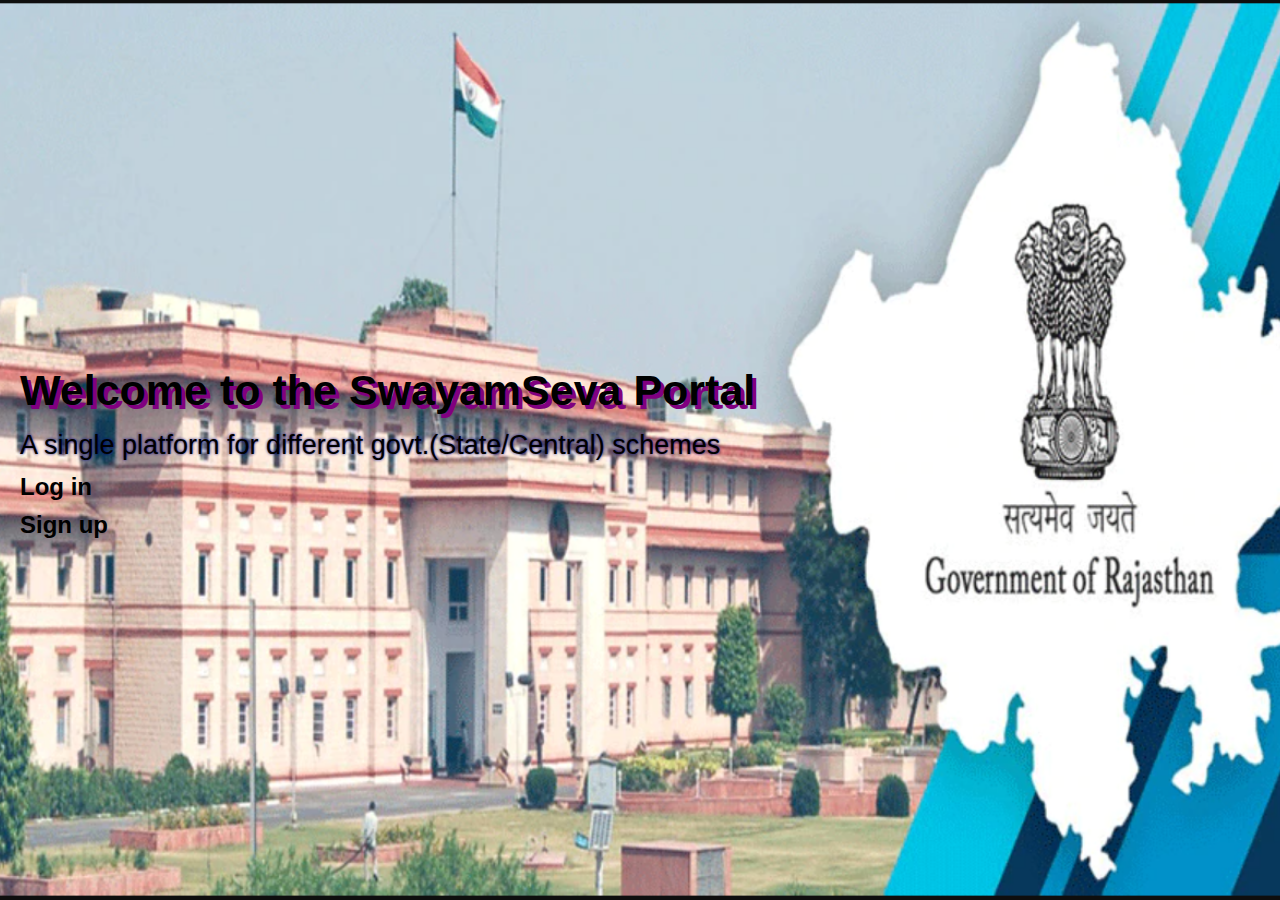
<file: index.html>
<!DOCTYPE html>
<html lang= "en">
<head>
   <meta charset="UTF-8">
   <meta name="viewport" content="width=device-width, initial-scale=1.0">
   <meta http-equiv="X-UA-compatible" content="ie=edge">
   <link rel="stylesheet" href="css/style.css">
   <title>SwayamSeva Portal</title>
 </head>
 <body>
    <header id="showcase">
      <h1>Welcome to the SwayamSeva Portal</h1>
      <p>A single platform for different govt.(State/Central) schemes</p>
      <b href="#" class="button">Log in</b>
      <b href="#" class="button">Sign up</b>
    </header>
 </body>
 </html>
</file>
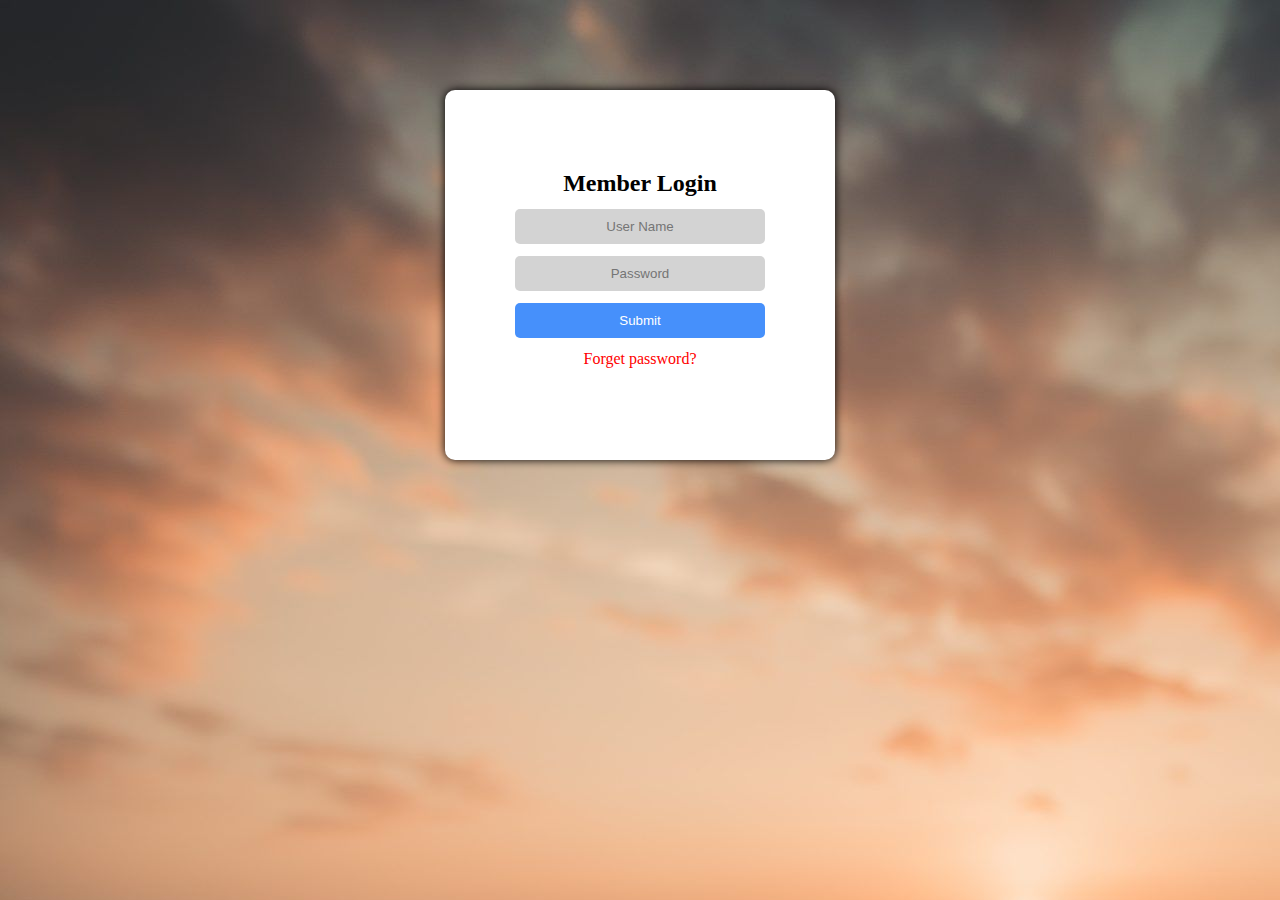
<file: login.html>
<!DOCTYPE html>
<html>
<head>
  <title>HTML Login form</title>
  <link rel="stylesheet" type="text/css" href="css/stylee.css">
</head>
<body>
<div class="form-container">
  <div class="user-img"></div>
   <ul class="list">
     <li><h2>Member Login</h2></li>
     <li><input type="text" name="User Name" placeholder="User Name"></li>
     <li><input type="password" name="password" placeholder="Password"></li>
     <li><input type="button" name="Submit" value="Submit"></li>
     <li>Forget password?</li>
   </ul>
</div>
</body>
</html>
</file>
<file: css/style.css>
*{
  margin: 0;
  padding:0;
}

  body{
  margin:0;
  font-family: Arial, "Helvetica Neue", Helvetica, sans-serif;
  font-size: 27px;
  color: #000000;
  line-height:1.6;
}

#showcase{
  background-image:url('../img/bg image.PNG');
  background-size:cover;
  background-position:center;
  height:100vh;
  display:flex;
  flex-direction:column;
  justify-content:center;
  padding:0 20px;
}

#showcase h1{
 font-size: 43px;
 text-shadow: 4px 4px purple;
}

#showcase .button{
  font-size:24px;
  text-decoration:none;
  color:#000000;



}
#showcase p{
  text-shadow: 0 0 3px #000080
}


#showcase .button:hover{
  background:#808080;
  color:#fff;
  text-shadow: 2px 2px 5px red;
}
</file>
<file: css/stylee.css>
*{
  margin: 0;
  padding: 0;
}
body{

  background-image:url('../img/login.jpg');
  padding-top: 10vh;
}
.form-container{
  width:250px;
  height:auto;
  padding:80px 70px;
  background-color: #fff;
  border-radius: 10px;
  box-shadow: 0 0 10px 0 #000;
  margin: auto;

}




ul.list{
list-style-type: none;
text-align:center;
}
ul.list li{
  width:250px;
  margin-bottom: 12px;

}
ul.list li input{
  width:250px;
  text-align:center;
  padding:10px 0px;
  border:none;
  background-color: #d3d3d3;
  border-radius: 5px;
}
ul.list li input[type="button"]{
  background-color: #4690fb;
  color:#fff;

}
ul.list li:nth-child(5){
  color:red;
}
</file>
